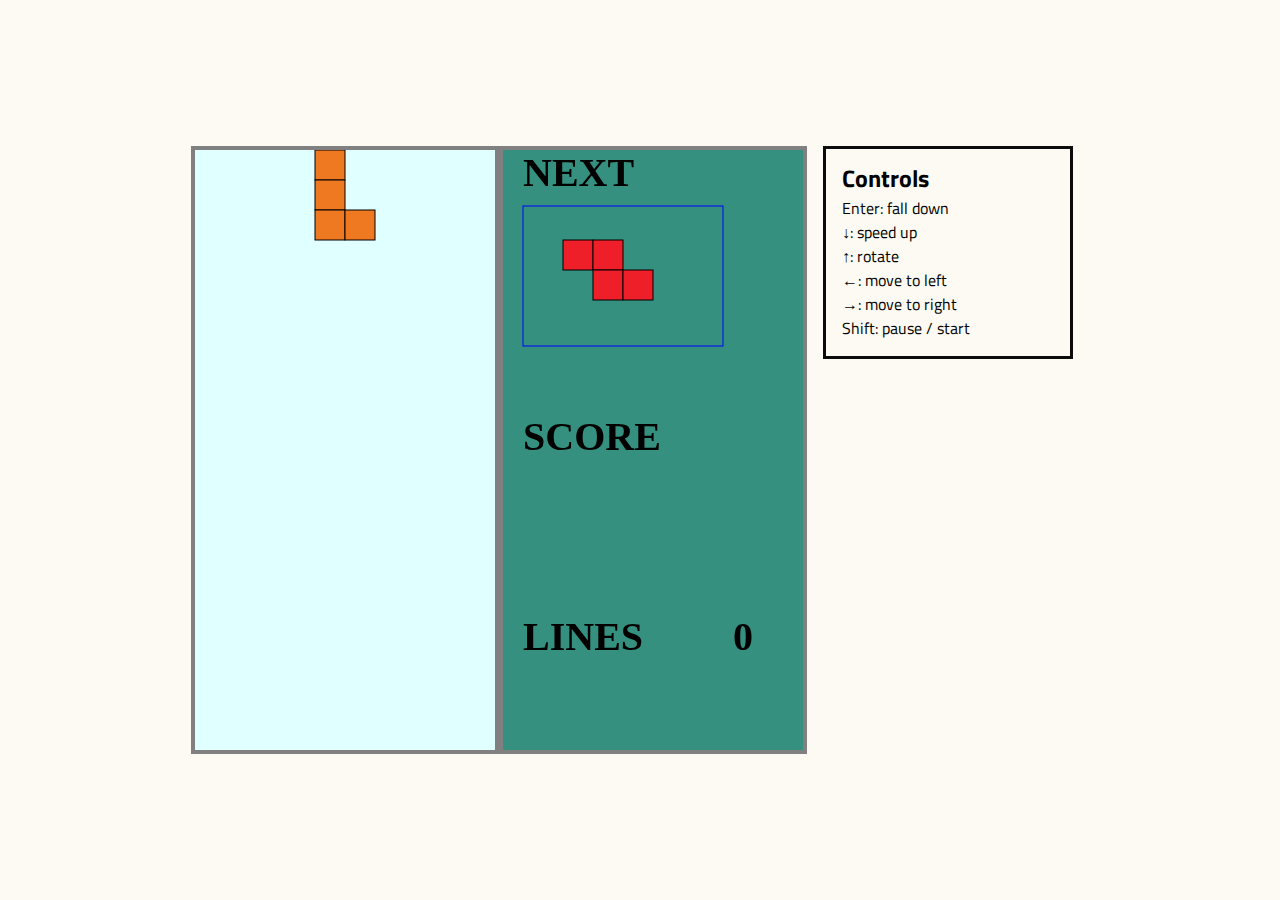
<file: tetris.html>
<!DOCTYPE html>
<html lang="en">

<head>
    <meta charset="UTF-8">
    <meta http-equiv="X-UA-Compatible" content="IE=edge">
    <meta name="viewport" content="width=device-width, initial-scale=1.0">
    <link href="https://fonts.googleapis.com/css2?family=Titillium+Web:wght@400;700&display=swap" rel="stylesheet">
    <link rel="stylesheet" href="style.css">
    <script src="tetris.js" defer></script>
    <title>Tetris</title>
</head>

<body id="tetris-body">
    <main id="canvas-container">
        <canvas id="can"></canvas>
        <canvas id="info"></canvas>
        <div id="controls">
            <h2>Controls</h2>
            <ul>
                <li>Enter: fall down</li>
                <li>↓: speed up</li>
                <li>↑: rotate</li>
                <li>←: move to left</li>
                <li>→: move to right</li>
                <li>Shift: pause / start</li>
            </ul>
        </div>
    </main>
</body>

</html>
</file>
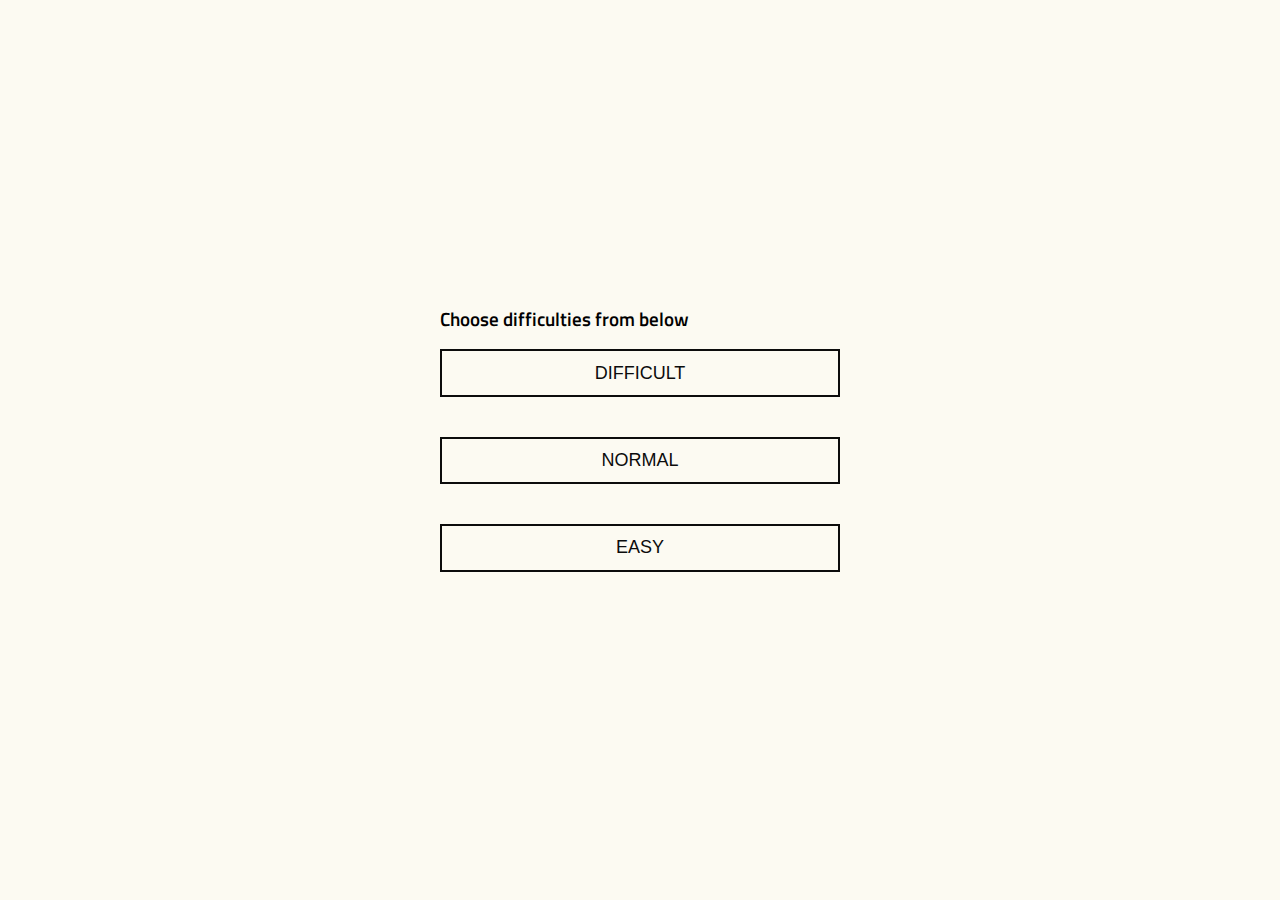
<file: modules/difficulties/difficulties.html>
<!DOCTYPE html>
<html lang="en">

<head>
    <meta charset="UTF-8">
    <meta http-equiv="X-UA-Compatible" content="IE=edge">
    <meta name="viewport" content="width=device-width, initial-scale=1.0">
    <link href="https://fonts.googleapis.com/css2?family=Titillium+Web:wght@400;700&display=swap" rel="stylesheet">
    <link rel="stylesheet" href="../../styles/style.css">
    <title>Difficulties</title>
</head>

<body id="difficulties">
    <main id="difficulties-container">
        <h2 id="show-user"></h2>
        <p>Choose difficulties from below</p>
        <input class="difficulties-button" type="submit" value="DIFFICULT">
        <input class="difficulties-button" type="submit" value="NORMAL">
        <input class="difficulties-button" type="submit" value="EASY">
    </main>

    <script src="difficulties.js"></script>
</body>

</html>
</file>
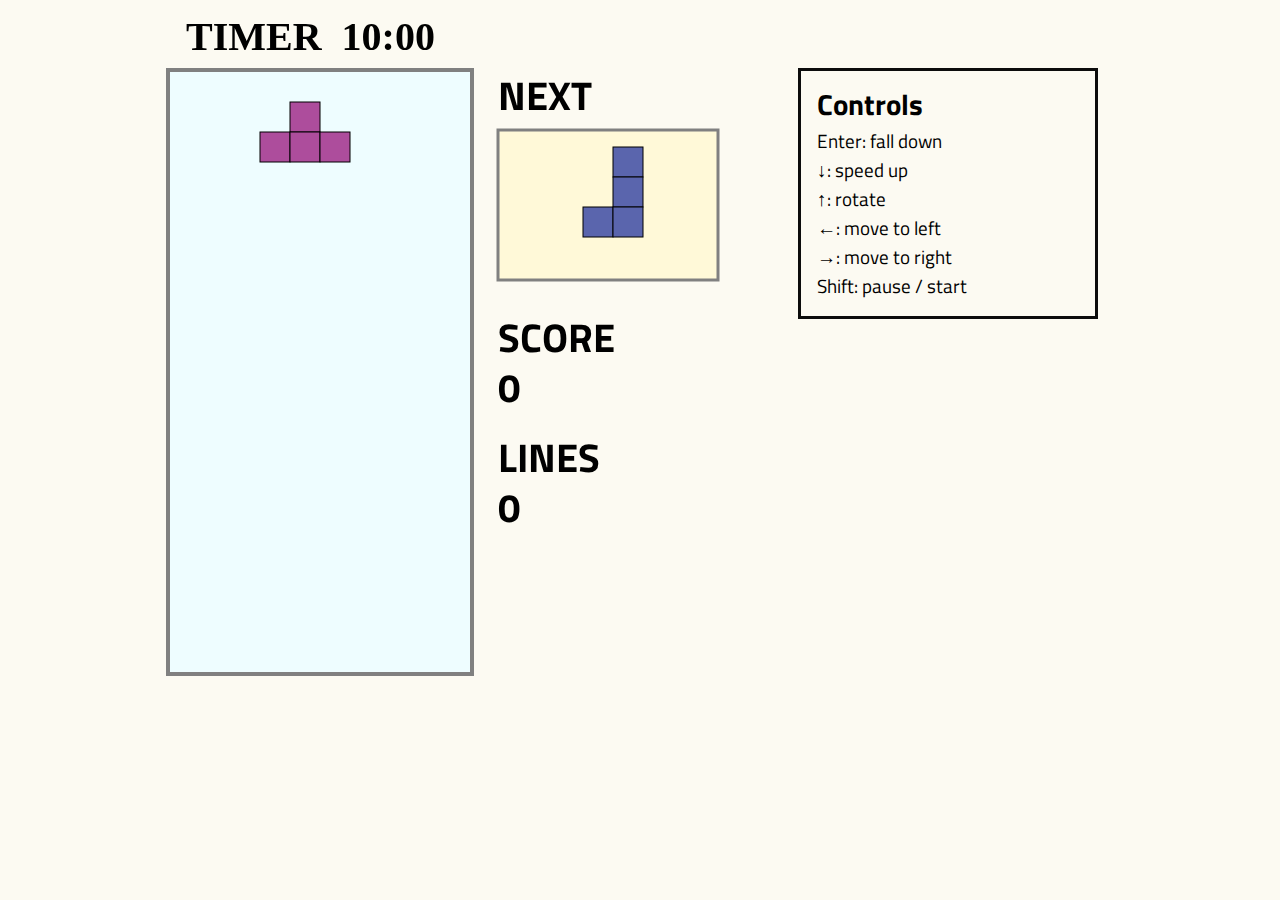
<file: modules/tetris/tetris.html>
<!DOCTYPE html>
<html lang="en">

<head>
    <meta charset="UTF-8">
    <meta http-equiv="X-UA-Compatible" content="IE=edge">
    <meta name="viewport" content="width=device-width, initial-scale=1.0">
    <link href="https://fonts.googleapis.com/css2?family=Titillium+Web:wght@400;700&display=swap" rel="stylesheet">
    <link rel="stylesheet" href="../../styles/style.css">
    <script src="tetris.js" defer></script>
    <title>Tetris</title>
</head>

<body id="tetris-body">
    <main id="canvas-container">
        <canvas id="timer"></canvas>
        <div class="board">
            <canvas id="can"></canvas>
            <canvas id="info"></canvas>
            <div id="controls">
                <h2>Controls</h2>
                <ul>
                    <li>Enter: fall down</li>
                    <li>↓: speed up</li>
                    <li>↑: rotate</li>
                    <li>←: move to left</li>
                    <li>→: move to right</li>
                    <li>Shift: pause / start</li>
                </ul>
            </div>
        </div>
    </main>
</body>

</html>
</file>
<file: style.css>
/* ---------------- basic ---------------- */
* {
    margin: 0;
    padding: 0;
    box-sizing: border-box;
}

:root {
    /* --primary: #006284; */
    --primary: #FCFAF2;
    --black: #0C0C0C;
    --gray: #787D7B;
    --white: #FFFFFB;
    --red: #B54434;
}

body {
    font-family: "Titillium Web", sans-serif;
    background-color: var(--primary);
}

/* ---------------- tetris.html ---------------- */
#tetris-body {
    height: 100vh;
    display: flex;
    flex-direction: row;
    justify-content: center;
    align-items: center;
}

#canvas-container {
    display: flex;
    flex-direction: row;
    justify-content: center;
    align-items: flex-start;
}

#can {
    background-color: lightcyan;
}

#info {
    background-color: #35907f;
}

#controls {
    border: 3px solid var(--black);
    width: 250px;
    margin: 0 1rem;
    padding: 0.7rem 0 1rem 1rem;
}

#controls ul li {
    list-style: none;
}

/* ---------------- login.html ---------------- */
.container {
    display: flex;
    flex-direction: column;
    justify-content: center;
    align-items: center;
    font-size: larger;
}

h1 {
    margin: 1.5rem auto;
}

.title {
    display: flex;
    flex-direction: row;
    justify-content: center;
    align-items: center;
    gap: 1rem;
}

.fa-cubes {
    font-size: xx-large;
}

.form-container {
    position: relative;
    width: 400px;
    height: 550px;
    padding: 1rem;
    border: 3px solid var(--black);
    border-radius: 0.5rem;
}

.tab-content {
    display: none;
}

.tab-content.active {
    display: block;
}

label {
    display: block;
    width: 100%;
    margin: 0.5rem 0;
}

span {
    display: inline-block;
    font-size: small;
    color: var(--red);
}

.text {
    width: 100%;
    border: none;
    border-bottom: 2px solid var(--black);
    background-color: var(--white);
    color: var(--black);
    padding: 0.5rem;
    font-size: 1rem;
}

::placeholder {
    color: var(--gray);
  }

.tab-area {
    display: flex;
    flex-direction: row;
    list-style: none;
}

.tab {
    padding: 1rem;
    width: 150px;
    text-align: center;
    cursor: pointer;
}

.tab.active {
    background-color: var(--black);
    color: var(--primary);
}

.form-button {
    position: absolute;
    bottom: 2rem;
    left: 50%;
    transform: translateX(-50%);
    -webkit-transform: translateX(-50%);
    -ms-transform: translateX(-50%);
    width: calc(100% - 2rem);
    padding: 0.7rem;
    font-size: large;
    background-color: var(--primary);
    color: var(--black);
    border: 2px solid var(--black);
    transition: all .5s;
}

.form-button:hover {
    background-color: var(--black);
    color: var(--primary);
    border: 2px solid var(--primary);
}
</file>
<file: styles/style.css>
/* ---------------- basic ---------------- */
* {
    margin: 0;
    padding: 0;
    box-sizing: border-box;
}

:root {
    /* --primary: #006284; */
    --primary: #FCFAF2;
    --secondary: #eefdff;
    --black: #0C0C0C;
    --gray: #787D7B;
    --white: #FFFFFB;
    --red: #B54434;
}

body {
    font-family: "Titillium Web", sans-serif;
    background-color: var(--primary);
    height: 100vh;
}

/* ---------------- tetris.html ---------------- */
#tetris-body {
    height: 100vh;
}

#canvas-container {
    display: flex;
    flex-direction: column;
    justify-content: center;
    align-items: center;
}

.board {
    display: flex;
    flex-direction: row;
    justify-content: center;
    align-items: flex-start;
}

#can {
    background-color: var(--secondary);
}

#info {
    background-color: var(--primary);
    border: 4px solid var(--primary);
}

#timer {
    background-color: var(--primary);
    border: 4px solid var(--primary);
}

#controls {
    border: 3px solid var(--black);
    width: 300px;
    font-size: larger;
    margin: 0 1rem;
    padding: 0.7rem 0 1rem 1rem;
}

#controls ul li {
    list-style: none;
}

/* ---------------- login.html ---------------- */
.container {
    display: flex;
    flex-direction: column;
    justify-content: center;
    align-items: center;
    font-size: larger;
}

h1 {
    margin: 1.5rem auto;
}

.title {
    display: flex;
    flex-direction: row;
    justify-content: center;
    align-items: center;
    gap: 1rem;
}

.fa-cubes {
    font-size: xx-large;
}

.form-container {
    position: relative;
    width: 400px;
    height: 550px;
    padding: 1rem;
    border: 3px solid var(--black);
    border-radius: 0.5rem;
}

.tab-content {
    display: none;
}

.tab-content.active {
    display: block;
}

label {
    display: block;
    width: 100%;
    margin: 0.5rem 0;
}

span {
    display: inline-block;
    font-size: small;
    color: var(--red);
}

.text {
    width: 100%;
    border: none;
    border-bottom: 2px solid var(--black);
    background-color: var(--white);
    color: var(--black);
    padding: 0.5rem;
    font-size: 1rem;
}

::placeholder {
    color: var(--gray);
  }

.tab-area {
    display: flex;
    flex-direction: row;
    list-style: none;
}

.tab {
    padding: 1rem;
    width: 150px;
    text-align: center;
    cursor: pointer;
}

.tab.active {
    background-color: var(--black);
    color: var(--primary);
}

.form-button {
    position: absolute;
    bottom: 2rem;
    left: 50%;
    transform: translateX(-50%);
    -webkit-transform: translateX(-50%);
    -ms-transform: translateX(-50%);
    width: calc(100% - 2rem);
    padding: 0.7rem;
    font-size: large;
    background-color: var(--primary);
    color: var(--black);
    border: 2px solid var(--black);
    transition: all .5s;
}

.form-button:hover {
    background-color: var(--black);
    color: var(--primary);
    border: 2px solid var(--primary);
}

/* ---------------- difficulties.html ---------------- */
#difficulties {
    display: flex;
    flex-direction: column;
    justify-content: center;
    align-items: center;
}

#difficulties h2 {
    font-size: xx-large;
    margin-bottom: 1rem;
}

#difficulties p {
    font-weight: 600;
    font-size: larger;
    margin-bottom: 1rem;
}

#difficulties-container {
    width: 400px;
}

.difficulties-button {
    margin-bottom: 2.5rem;
    width: 100%;
    padding: 0.7rem;
    font-size: large;
    background-color: var(--primary);
    color: var(--black);
    border: 2px solid var(--black);
    transition: all .5s;
}

.difficulties-button:hover {
    background-color: var(--black);
    color: var(--primary);
    border: 2px solid var(--primary);
}
</file>
